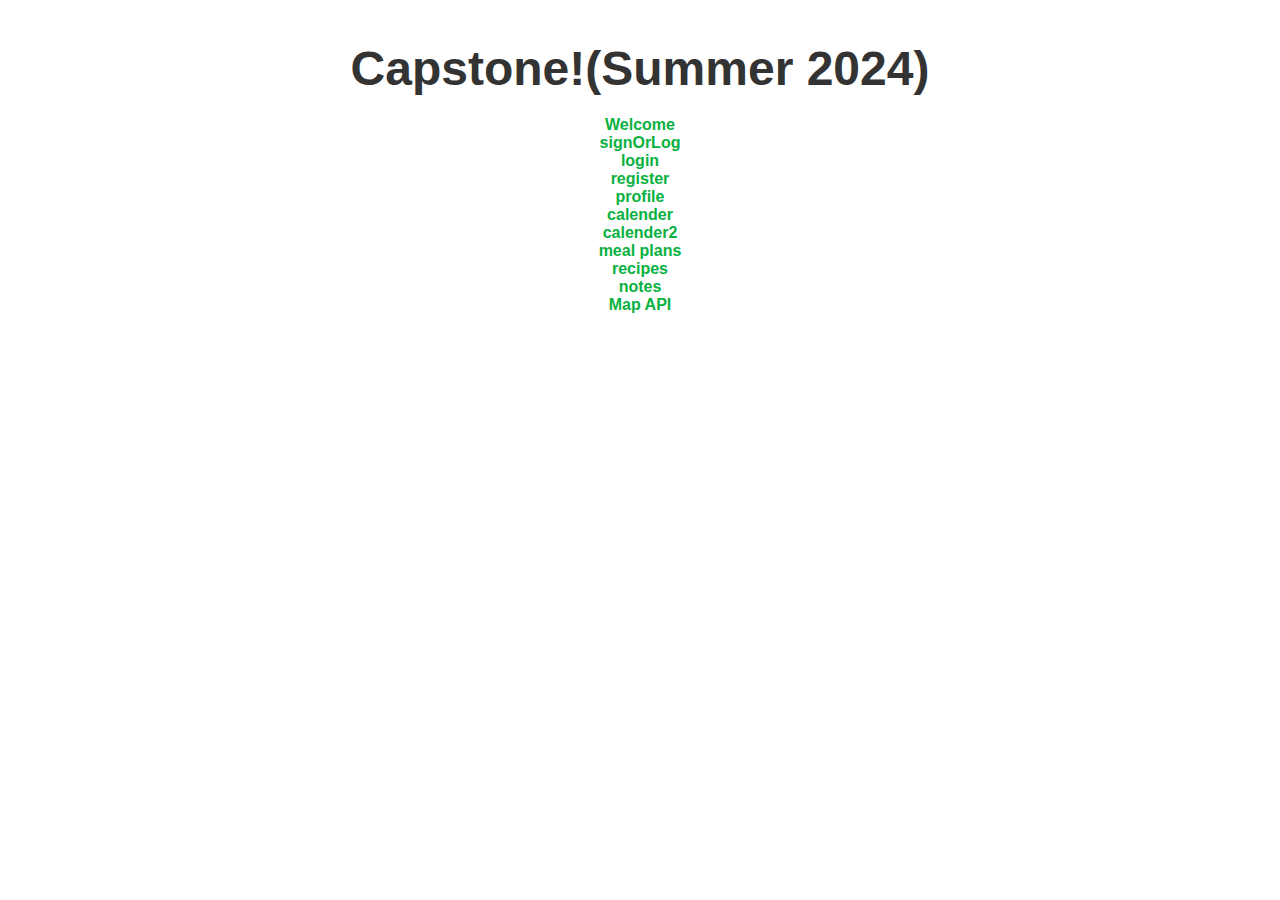
<file: index.html>
<!DOCTYPE html>
<html lang="en">
<head>
    <meta charset="UTF-8">
    <meta name="viewport" content="width=device-width, initial-scale=1.0">
    <title>Document</title>
    <link rel="stylesheet" href="style.css">
</head>
<body>
<h1>
    <b>Capstone!(Summer 2024)</b>
</h1>
    <a href="welcome">Welcome</a> <br>
    <a href="../signOrLog">signOrLog</a> <br>    
    <a href="../Login/">login</a> <br>
    <a href="../register">register</a> <br>
    <a href="../profile">profile</a> <br>
    <a href="../calender">calender</a> <br>
    <a href="../calendar2">calender2</a> <br>
    <a href="../meal-plan">meal plans</a> <br>
    <a href="../meal-plan/recipes/">recipes</a> <br>
    <a href="../notes">notes</a> <br>
    <a href="../calender/mapAPI">Map API</a> <br>
</body>

</html>
</file>
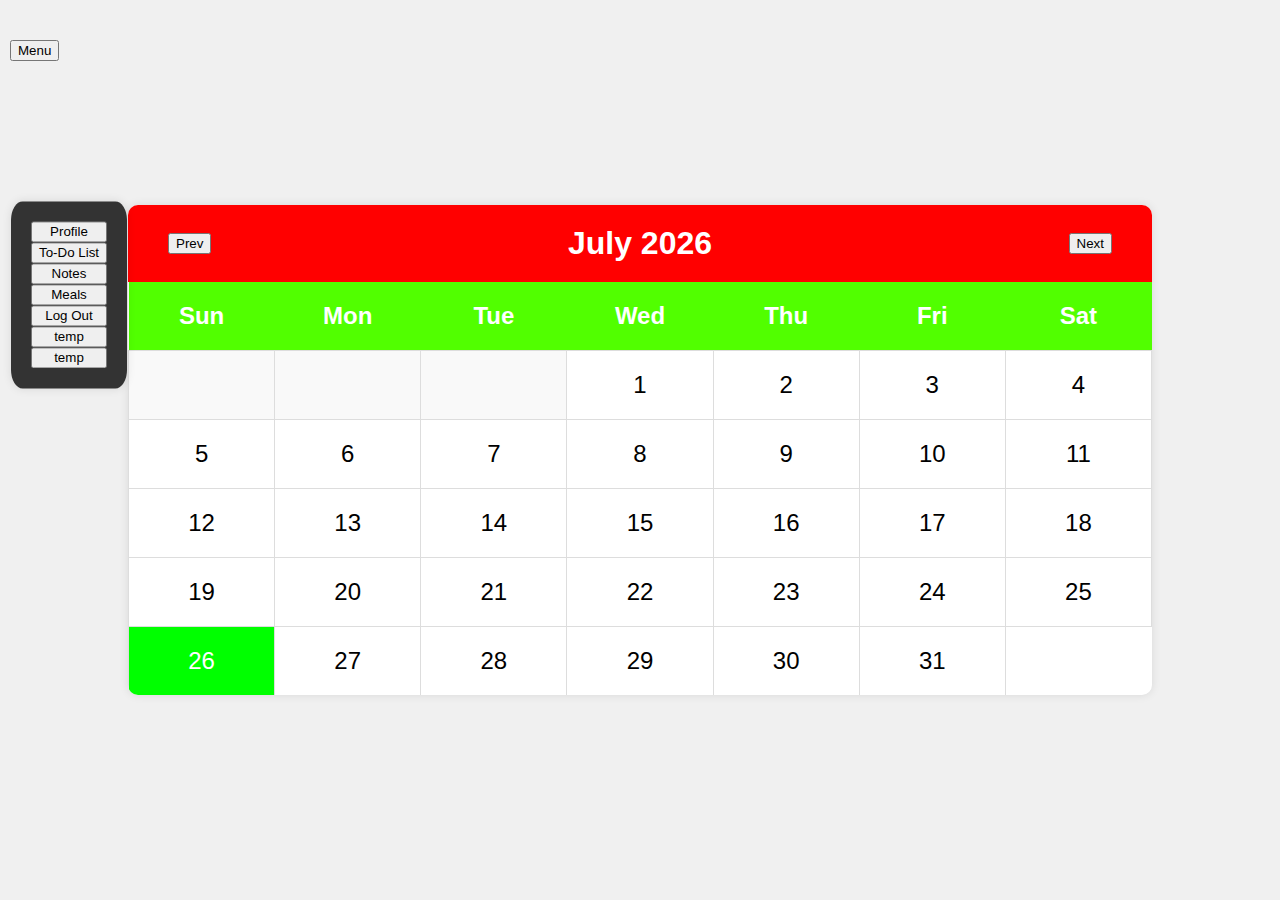
<file: calender/index.html>
<!DOCTYPE html>
<html lang="en">
<head>
    <meta charset="UTF-8">
    <meta name="viewport" content="width=device-width, initial-scale=1.0">
    <title>Calendar with Events</title>
    <link rel="stylesheet" href="style.css">
</head>
<body>
    
    <div id="toggle-button">
        <button onclick="toggleMenu()">Menu</button>
    </div>

    <!-- Menu -->
    <div class="menu" id="menu">
        <button onclick="goProfile()">Profile</button>
        <button onclick="goToDo()">To-Do List</button>
        <button onclick="goNotes()">Notes</button>
        <button onclick="goFood()">Meals</button>
        <button onclick="logOut()">Log Out</button>
        <button onclick="">temp</button>
        <button onclick="">temp</button>
        <!-- <button onclick="location.href='../Options'">Options</button> -->

        <a ></a>
    </div>
    
    <div id="calendar">
        <div id="header">
            <button id="prev">Prev</button>
            <h2 id="month-year"></h2>
            <button id="next">Next</button>
        </div>
        <table id="calendar-table">
            <thead>
                <tr>
                    <th>Sun</th>
                    <th>Mon</th>
                    <th>Tue</th>
                    <th>Wed</th>
                    <th>Thu</th>
                    <th>Fri</th>
                    <th>Sat</th>
                </tr>
            </thead>
            <tbody id="calendar-body">
            </tbody>
        </table>
    </div>

    <!-- Modal for adding events -->
    <div id="event-modal" class="modal">
        <div class="modal-content">
            <span class="close">&times;</span>
            <h2>Add Event</h2>
            <form id="event-form">
                <label for="event-date">Date:</label>
                <input type="text" id="event-date" name="date" readonly>
                <label for="event-desc">Description:</label>
                <textarea id="event-desc" name="desc"></textarea>
                <button type="submit">Add Event</button>
            </form>
        </div>
    </div>

    <script src="https://code.jquery.com/jquery-3.6.0.min.js"></script>
    <script src="scripts.js"></script>
</body>
</html>
</file>
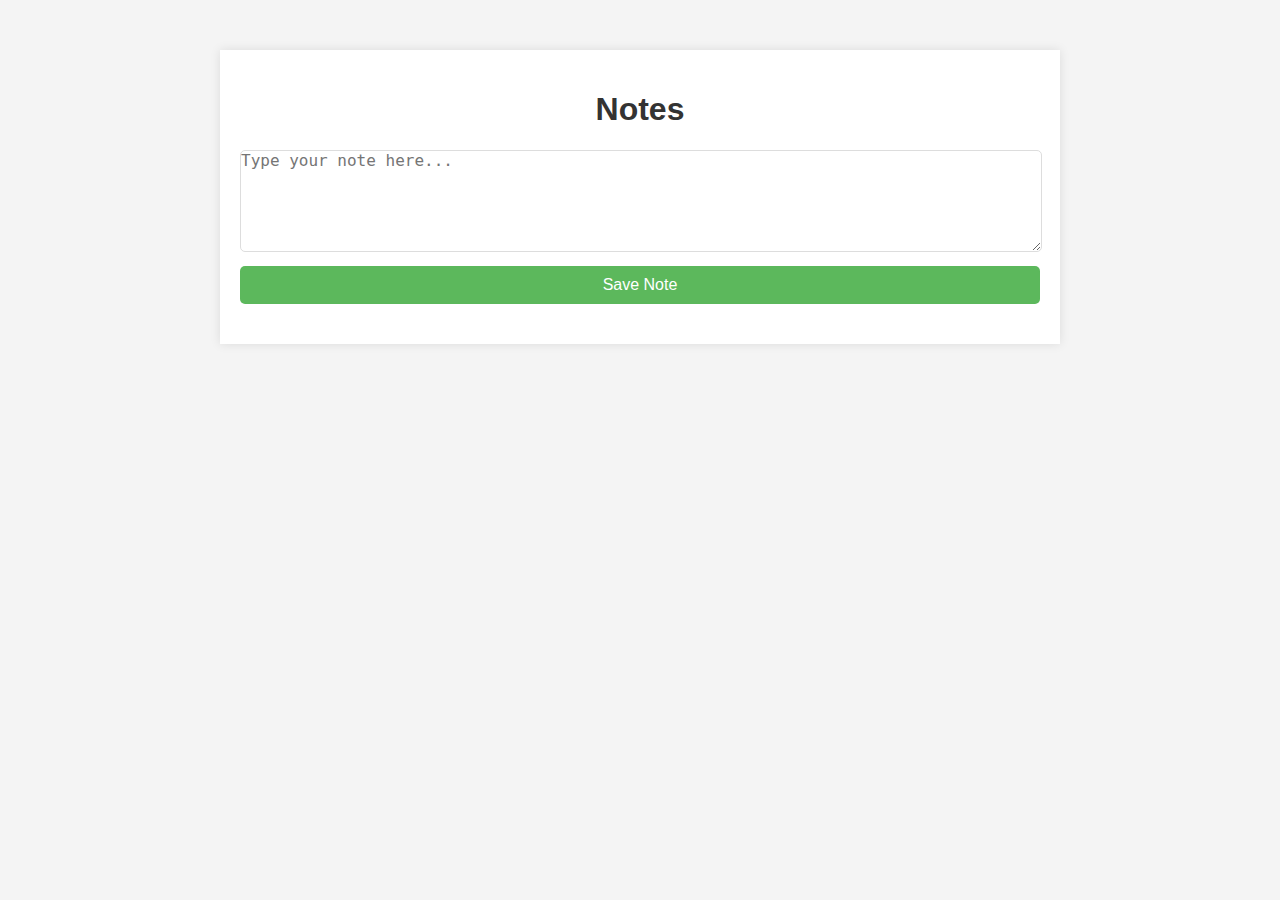
<file: notes/index.html>
<!DOCTYPE html>
<html lang="en">
<head>
    <meta charset="UTF-8">
    <meta name="viewport" content="width=device-width, initial-scale=1.0">
    <title>Notes</title>
    <link rel="stylesheet" href="style.css">
    <link rel="stylesheet" href="https://cdnjs.cloudflare.com/ajax/libs/font-awesome/6.0.0-beta3/css/all.min.css">
</head>
<body>
    <div class="container">
        <h1>Notes</h1>
        <textarea id="note-input" placeholder="Type your note here..."></textarea>
        <button id="save-button">Save Note</button>
        <div id="notes-container"></div>
    </div>

    <script src="script.js"></script>
</body>
</html>
</file>
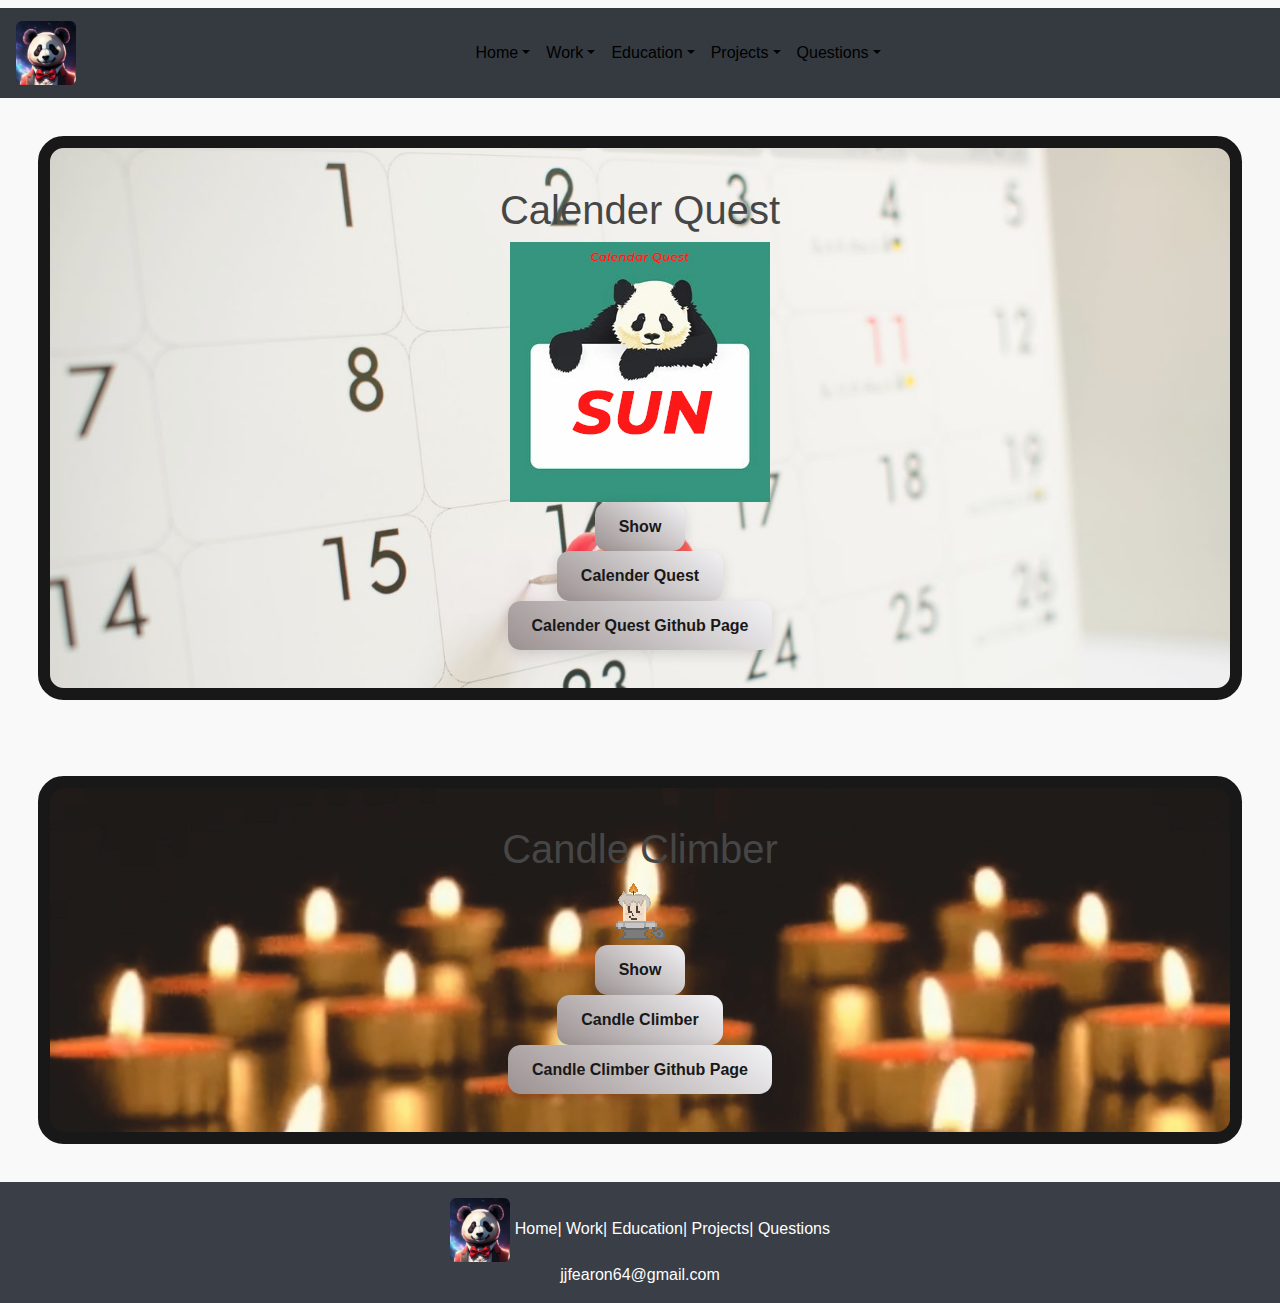
<file: Projects/index.html>
<!DOCTYPE html>
<html lang="en">

<head>
  <meta charset="UTF-8">
  <meta name="viewport" content="width=device-width, initial-scale=1.0">

  <title>Document</title>

  <link rel="stylesheet" href="https://cdn.jsdelivr.net/npm/bootstrap@4.6.2/dist/css/bootstrap.min.css">
  <link rel="stylesheet" href="style.css">
  <link rel="stylesheet" href="../main/mStyle.css">
  <link rel="icon" type="image/x-icon" href="../pictures/panlogo.jpg">
  <script src="https://cdn.jsdelivr.net/npm/jquery@3.7.1/dist/jquery.slim.min.js"></script>
  <link rel="stylesheet" href="https://use.fontawesome.com/releases/v5.7.0/css/all.css"
    integrity="sha384-lZN37f5QGtY3VHgisS14W3ExzMWZxybE1SJSEsQp9S+oqd12jhcu+A56Ebc1zFSJ" crossorigin="anonymous">
</head>

<body>
  <!-- header -->
  <h1 id="writetext" data-text="        All My Projects" style="color: aliceblue; text-align: center;"></h1>
  <!-- header -->

  <!-- navbar -->
  <div id="navbar-placeholder"></div>
  <!-- navbar -->

  <!-- Calender Quest -->
  <a name="Calender-Quest"></a>
  <div class="headerdiv" id="calenderb">
    <h1>Calender Quest</h1>
    <img src="../pictures/favicon.png" alt="">
    <button id="showCalender">Show</button>

    <div class="bodydiv" id="calender">
      <button id="hideCalender">Hide</button>
      <h1>Calendar & Notes Web App</h1>
      <p>
        A simple, interactive web application that combines event scheduling, note-taking, and Google Maps
        integration.
        Users can create, edit, and delete personal events and notes through an intuitive calendar interface.
      </p>

      <h2>🚀 Features</h2>
      <ul>
        <li><strong>📅 Event Management</strong>
          <ul>
            <li>Add, view, and delete events tied to specific dates.</li>
            <li>Display events in a dynamic calendar modal.</li>
            <li>Time input with AM/PM format conversion.</li>
          </ul>
        </li>
        <li><strong>📝 Notes Section</strong>
          <ul>
            <li>Create, save, and view custom notes per user.</li>
            <li>Autosaves notes using session data.</li>
          </ul>
        </li>
        <li><strong>📍 Google Maps Integration</strong>
          <ul>
            <li>Auto-locates and displays user's current location on a map using Geolocation API.</li>
            <li>Displays nearby places based on user's location.</li>
          </ul>
        </li>
      </ul>

      <h2>🛠️ Technologies Used</h2>
      <ul>
        <li>HTML, CSS, JavaScript (Vanilla & jQuery)</li>
        <li><a href="https://developers.google.com/maps/documentation/javascript" target="_blank"
            style="color: black;">Google Maps
            JavaScript
            API</a></li>
      </ul>

      <h2>📋 Usage</h2>
      <ul>
        <li>Click on a date to open the event modal.</li>
        <li>Fill in the event name and time, then save.</li>
        <li>Click "Delete" in the modal to remove an event.</li>
        <li>Use the notes panel to write and save free-form notes.</li>
        <li>Allow location access to see the map of your current location.</li>
      </ul>
    </div>

    <button id="calenderbutton1">Calender Quest</button>
    <button id="calenderbutton2">Calender Quest Github Page</button>
  </div>
  <!-- Calender Quest -->

  <!-- Candle Climber -->
  <a name="Candle-Climber"></a>
  <div class="headerdiv" id="candleb">
    <h1>Candle Climber</h1>
    <img src="../pictures/candle0.png" alt="">
    <button id="showCandle">Show</button>

    <div class="bodydiv" id="candle">
      <button id="hideCandle">Hide</button>
    </div>

    <button id="candlebutton1">Candle Climber</button>
    <button id="candlebutton2">Candle Climber Github Page</button>
  </div>
  <!-- Candle Climber -->

  <!-- footer -->
  <div id="footer-placeholder"></div>
  <!-- footer -->

</body>

<script src="script.js"></script>
<script src="../main/mScript.js"></script>
<script src="https://cdn.jsdelivr.net/npm/bootstrap@4.6.2/dist/js/bootstrap.bundle.min.js"></script>
</html>
</file>
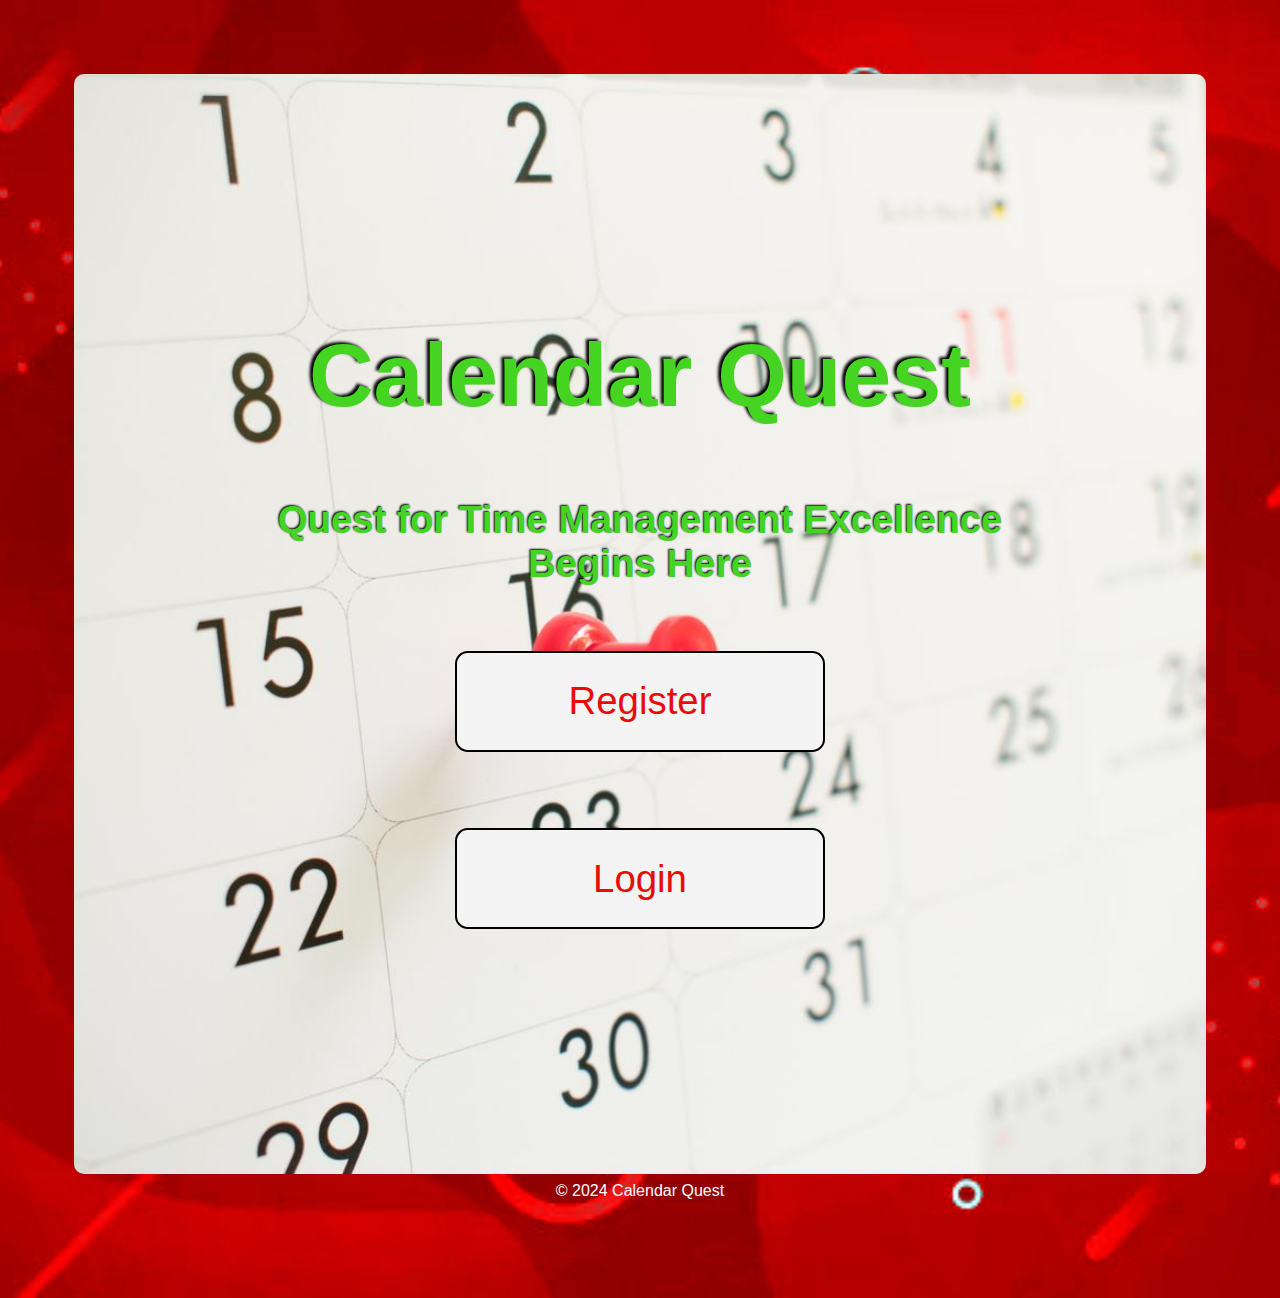
<file: signOrLog/index.html>
<!DOCTYPE html>
<html lang="en">
<head>
    <meta charset="UTF-8">
    <meta name="viewport" content="width=device-width, initial-scale=1.0">
    <title>Document</title>
    <link rel="stylesheet" href="style.css">
</head>
<body>
    <div id="pic">
        <div>
            <h1>Calendar Quest</h1>
            <h2>Quest for Time Management Excellence Begins Here</h2>
            <button id="button1">Register</button>
            <button id="button2">Login</button>
        </div>
    </div>
    <footer>
        <p>&copy; 2024 Calendar Quest</p>
    </footer>
    <script src="script.js"></script>
</body>
</html>
</file>
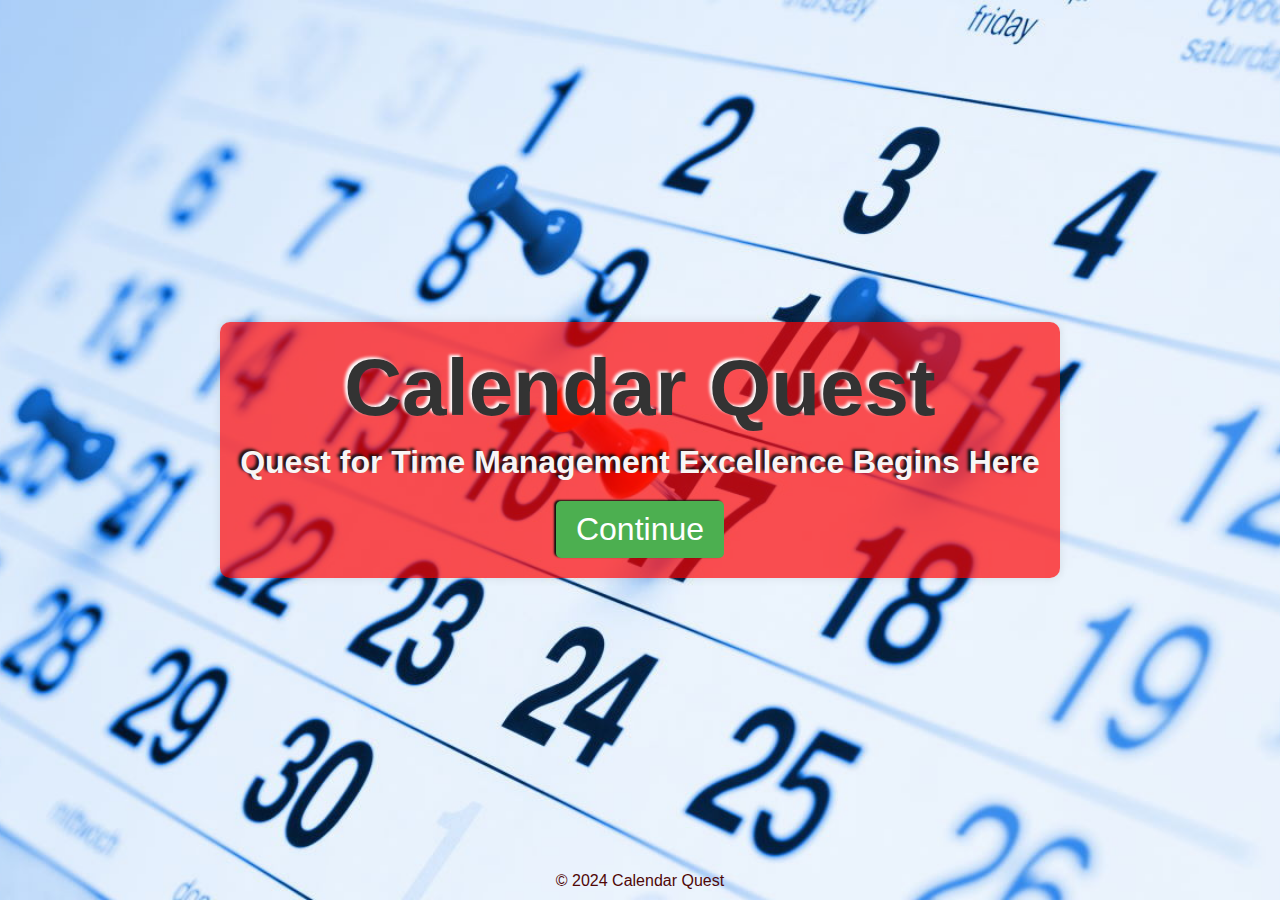
<file: welcome/index.html>
<!DOCTYPE html>
<html lang="en">
<head>
    <meta charset="UTF-8">
    <meta name="viewport" content="width=device-width, initial-scale=1.0">
    <title>Welcome</title>
    <link rel="stylesheet" href="style.css">
</head>
<body style="background-image: url('../fundraising-calendar.jpg');">
    <div id="blank-div">
        <div id="reg-div">
            <h1>Calendar Quest</h1>
            <h2>Quest for Time Management Excellence Begins Here</h2>
            <input type="button" id="button" value="Continue" />
        </div>
    </div>
    <footer>
        <p>&copy; 2024 Calendar Quest</p>
    </footer>
    <script src="script.js"></script>    
</body>
</html>
</file>
<file: style.css>
body {
    font-family: Arial, sans-serif;
    background-color: #fff;
    margin: 0;
    padding: 20px;
    text-align: center;
}

h1 {
    color: #333;
    margin-bottom: 20px;
}

a {
    color: #08b140;
    text-decoration: none;
    font-weight: bold;
}

a:hover {
    text-decoration: red underline;
}

b {
    font-size: 1.5em;
}

br {
    margin-bottom: 10px;
}

@media only screen and (max-width:700px) 
{
   
}

@media only screen and (min-width:1366.1px) 
{
   
}
</file>
<file: calender/style.css>
body {
    font-family: Arial, sans-serif;
    display: flex;
    justify-content: center;
    align-items: center;
    height: 100vh;
    background-color: #f0f0f0;
    margin: 0;
}

#calendar {
    background-color: #fff;
    border-radius: 10px;
    box-shadow: 0 0 10px rgba(0, 0, 0, 0.1);
    overflow: hidden;
    width: 80%;
    max-width: 1200px;
    margin: auto;
}

#header {
    display: flex;
    justify-content: space-between;
    align-items: center;
    padding: 20px 40px;
    background-color: #ff0000;
    color: white;
}

#header h2 {
    margin: 0;
    font-size: 2em;
}

#calendar-table {
    width: 100%;
    border-collapse: collapse;
}

#calendar-table th,
#calendar-table td {
    width: 14.28%;
    text-align: center;
    padding: 20px 0;
    font-size: 1.5em;
}

#calendar-table th {
    background-color: #51ff00;
    color: white;
}

#calendar-table td {
    border: 1px solid #ddd;
    position: relative;
}

#calendar-table td.empty {
    background-color: #f9f9f9;
}

#calendar-table td.active {
    background-color: #00ff00;
    color: white;
}

#calendar-table td .event {
    background-color: #ffcc00;
    border-radius: 5px;
    margin-top: 5px;
    padding: 2px;
    font-size: 0.8em;
}

.modal {
    display: none;
    position: fixed;
    z-index: 1;
    left: 0;
    top: 0;
    width: 100%;
    height: 100%;
    overflow: auto;
    background-color: rgb(0, 0, 0);
    background-color: rgba(0, 0, 0, 0.4);
    padding-top: 60px;
}

.modal-content {
    background-color: #fefefe;
    margin: 5% auto;
    padding: 20px;
    border: 1px solid #888;
    width: 50%;
}

.close {
    color: #aaa;
    float: right;
    font-size: 28px;
    font-weight: bold;
}

.close:hover,
.close:focus {
    color: black;
    text-decoration: none;
    cursor: pointer;
}

.menu {
    display: flex;
    flex-direction: column;
    position: absolute;
    top: 39%;
    left: 11px;
    border-radius: 10%;
    transform: translateY(-80%);
    background-color:#333;
    padding: 20px;
    box-shadow: 0 0 10px rgba(0,0,0,0.1);
    transition: left 0.3s ease;
    z-index: 1000; /* Ensure the menu appears above other elements */
}
.menu.collapsed {
    left: -220px; /* Adjust as per menu width */
}
#toggle-button {
    position: absolute;
    top: 40px;
    left: 10px;
    z-index: 1000;
}
</file>
<file: notes/style.css>
body {
  font-family: Arial, sans-serif;
  background-color: #f4f4f4;
  margin: 0;
  padding: 0;
}

.container {
  max-width: 800px;
  margin: 50px auto;
  padding: 20px;
  background-color: #fff;
  box-shadow: 0 0 10px rgba(0, 0, 0, 0.1);
}

h1 {
  text-align: center;
  color: #333;
}

textarea {
  width: 100%;
  height: 100px;
  margin-bottom: 10px;
  padding: 10px;
  font-size: 16px;
  border: 1px solid #ddd;
  border-radius: 5px;
}

button {
  display: block;
  width: 100%;
  padding: 10px;
  background-color: #5cb85c;
  color: #fff;
  border: none;
  border-radius: 5px;
  font-size: 16px;
  cursor: pointer;
}

button:hover {
  background-color: #4cae4c;
}

#notes-container {
  margin-top: 20px;
}

#note-input{
  padding: 0%;
}

.note {
  background-color: #e9e9e9;
  padding: 10px;
  margin-bottom: 10px;
  border-radius: 5px;
  display: flex;
  justify-content: space-between;
  align-items: center;
  word-wrap: break-word;
}

.note span {
  max-width: 95%;
  white-space: pre-wrap;
  word-wrap: break-word;
  overflow-wrap: break-word;
}

.remove-icon {
  color: #d9534f;
  cursor: pointer;
  font-size: 18px;
  margin-left: 10px;
}

.remove-icon:hover {
  color: #c9302c;
}
</file>
<file: Projects/style.css>
html, body {
  font-family: 'Segoe UI', Tahoma, Geneva, Verdana, sans-serif;
  line-height: 1.6;
  margin: 0;
  height: 100%;
  display: flex;
  flex-direction: column;
  background-color: #f9f9f9;
  color: #333;
}


.navbar-nav .dropdown-menu {
  background-color: #f8f9fa;
  border-radius: 0.5rem;
}

/* .navbar-nav .dropdown-item:hover {
  background-color: #e9ecef;
} */

#background-pic {
  height: 100vh;
  width: 100vw;
  object-fit: cover;
  position: fixed;
  left: 0;
  right: 0;
  top: 0;
  bottom: 0;
  z-index: -1;
}

.headerdiv {
  opacity: 90%;
  background-color: rgb(162, 0, 255);
  display: flex;
  justify-content: center;
  align-items: center;
  flex-direction: column;
  border: 1cqi solid #000000;
  border-radius: 2vw;
  margin: 1cm;
  padding: 1cm;
}


.bodydiv {
  background-color: antiquewhite;
  text-align: left;
  border: 1px solid #000000;
  border-radius: 10px;
  margin: 1cm;
  padding: 1cm;
}

footer {
  opacity: 99%;
  width: 100%;
  text-align: center;
  color: #ffffff;
  background-color: #292828;
  padding: 1rem 0;
}

button {
  display: inline-block;
  padding: 0.75em 1.5em;
  background: linear-gradient(35deg,#928686, #f2f2f5);
  font-size: 1rem;
  font-weight: 600;
  text-align: center;
  text-decoration: none;
  border: none;
  border-radius: 1vw;
  cursor: pointer;
  box-shadow: 0 4px 14px rgba(0, 0, 0, 0.15);
  transition: all 0.25s ease;
}

button:hover {
  background: linear-gradient(135deg, #f2f2f5, #928686);
  transform: translateY(-2px);
  box-shadow: 0 6px 20px rgba(0, 0, 0, 0.25);
}

button:active {
  transform: translateY(0);
  box-shadow: 0 3px 10px rgba(0, 0, 0, 0.2);
}

#calenderb {
  background-image: url(../pictures/images.jpg);
   background-size:cover;
  background-repeat: no-repeat;
}

#candleb {
  background-image: url(../pictures/Screenshot\ 2025-05-19\ 183204.png);
  background-size: cover;
  background-repeat: no-repeat;
}

#calender,
#candle {
  display: none;
}

/* h1,
h2 {
  color: #2c3e50;
}

h1 {
  font-size: 2rem;
  margin-bottom: 1rem;
}

h2 {
  margin-top: 2rem;
  font-size: 1.5rem;
}

ul {
  padding-left: 1.5rem;
  margin-bottom: 1rem;
}

ul ul {
  list-style-type: circle;
}

li {
  margin-bottom: 0.5rem;
} */

a {
  color: #ffffff;
  text-decoration: none;
}

a:hover {
  color: #9e9eac;
  text-decoration: none;
}


@media only screen and (max-width:700px) {}

@media only screen and (min-width:1366.1px) {}
</file>
<file: main/mStyle.css>
html,
body {
  font-family: 'Segoe UI', Tahoma, Geneva, Verdana, sans-serif;
  line-height: 1.6;
  margin: 0;
  height: 100%;
  display: flex;
  flex-direction: column;
  background-color: #f9f9f9;
  color: #333;
}

#logo {
  height: 5vw;
  border-radius: 10%;
}

.navbar-nav .dropdown-menu {
  left: 50%;
  transform: translateX(-50%);
  text-align: center;
  background-color: #f8f9fa;
  border-radius: 0.5rem;
}

.navbar {
  background-color: rgb(0, 252, 63);
}

.navbar .navbar-brand,
.navbar .nav-link {
  color: #000000 !important;
}

.navbar .nav-link:hover {
  color: #685959 !important;
}

/* #background-pic {
  height: 100vh;
  width: 100vw;
  object-fit: cover;
  position: fixed;
  left: 0;
  right: 0;
  top: 0;
  bottom: 0;
  z-index: -1;
} */

.headerdiv {
  opacity: 90%;
  background-color: rgb(162, 0, 255);
  display: flex;
  justify-content: center;
  align-items: center;
  flex-direction: column;
  border: 1cqi solid #000000;
  border-radius: 2vw;
  margin: 1cm;
  padding: 1cm;
}


.bodydiv {
  background-color: antiquewhite;
  text-align: left;
  border: 1px solid #000000;
  border-radius: 10px;
  margin: 1cm;
  padding: 1cm;
}

footer {
  opacity: 99%;
  width: 100%;
  text-align: center;
  color: #ffffff;
  background-color: #383c44;
  padding: 1rem 0;
}

button {
  display: inline-block;
  padding: 0.75em 1.5em;
  background: linear-gradient(35deg, #928686, #f2f2f5);
  font-size: 1rem;
  font-weight: 600;
  text-align: center;
  text-decoration: none;
  border: none;
  border-radius: 1vw;
  cursor: pointer;
  box-shadow: 0 4px 14px rgba(0, 0, 0, 0.15);
  transition: all 0.25s ease;
}

button:hover {
  background: linear-gradient(135deg, #f2f2f5, #928686);
  transform: translateY(-2px);
  box-shadow: 0 6px 20px rgba(0, 0, 0, 0.25);
}

button:active {
  transform: translateY(0);
  box-shadow: 0 3px 10px rgba(0, 0, 0, 0.2);
}

a {
  color: #ffffff;
  text-decoration: none;
}

a:hover {
  color: #9e9eac;
  text-decoration: none;
}
/* old700px */
@media only screen and (max-width: 570px) {

  .headerdiv,
  .bodydiv {
    margin: 0.5cm;
    padding: 0.5cm;
    border-radius: 4vw;
  }

  #logo {
    height: 10vw;
    border-radius: 10%;
    /* padding-right: 29vw; */
  }

  button {
    font-size: 0.9rem;
    padding: 0.5em 1em;
  }

  .navbar-nav .dropdown-menu {
    font-size: 0.9rem;
    transform: translateX(0%);
  }

  footer {
    font-size: 0.85rem;
    padding: 0.5rem 0;
  }
}

@media only screen and (min-width: 1366.1px) {

  .headerdiv,
  .bodydiv {
    max-width: 1200px;
    margin: 1cm auto;
    padding: 2cm;
  }

  button {
    font-size: 1.1rem;
    padding: 1em 2em;
  }

  .navbar-nav .dropdown-menu {
    font-size: 1.1rem;
  }

  footer {
    font-size: 1rem;
  }
}
</file>
<file: signOrLog/style.css>
body {
    font-family: Arial, sans-serif;
    background-image: url(../bg-red.jpg);
    background-repeat: no-repeat;
    background-size: cover;
    background-position: center;
    display: flex;
    flex-direction: column;
    justify-content: center;
    padding: 5vw;
}

div {
    color: rgb(69, 212, 34);
    border-radius: 50%;
    margin: 2px;
    padding: 10% 1%;
    display: flex;
    flex-direction: column;
    justify-content: center;
}

h1 {
    font-size: 7vw;
    text-align: center;
    font-family: "Calibri", sans-serif;
    text-shadow: -3px -2px 3px rgb(0, 0, 0);
    margin: 5%;
}

h2 {
    margin: 3%;
    text-align: center;
    font-size: 3vw;
    font-family: "Calibri", sans-serif;
    text-shadow: -1px -1px 2px rgb(0, 0, 0);
    background: transparent;
}

button {
    margin: 3vw 20vw 3vw 20vw;
    padding: 3%;
    font-size: 3vw;
    border: 2px solid black;
    background-color: #f4f4f4;
    color: #eb0a0a;
    border-radius: 1vw;
    cursor: pointer;
    transition: background-color 0.3s;
}

button:hover {
    background-color: azure;
}

footer {
    position: relative;
    bottom: 10px;
    width: 100%;
    text-align: center;
    color: #ffffff;
}

#pic {
    background-image: url(../images.jpg);
    background-repeat: no-repeat;
    background-size: cover;
    background-position: center;
    padding: 10%;
    /* margin-top: 15%; */
    border-radius: 10px;
  }

@media only screen and (max-width:700px) 
{
   
}

@media only screen and (min-width:1366.1px) 
{
   
}
</file>
<file: welcome/style.css>
body, h1, h2, p, input {
    margin: 0;
    padding: 0;
    box-sizing: border-box;
}

body {
    font-family: Arial, sans-serif;
    background-color: #f0f0f0;
    display: flex;
    flex-direction: column;
    min-height: 100vh;
    background-repeat: no-repeat;
  background-size: cover;
  background-position: center;
}

#blank-div {
    display: flex;
    justify-content: center;
    align-items: center;
    flex-grow: 1;
}

#reg-div {
    text-align: center;
    background-color: #ff0000af;
    padding: 20px;
    border-radius: 10px;
    box-shadow: 0 0 10px rgba(0, 0, 0, 0.1);
}

h1 {
    font-size: 5em;
    color: #333333;
    margin-bottom: 10px;
    text-shadow: -3px -2px 3px rgb(252, 252, 252);
}

h2 {
    font-size: 2em;
    color: #f8f5f5;
    margin-bottom: 20px;
    text-shadow: -3px -2px 3px rgb(15, 15, 15);
}

#button {
    background-color: #4CAF50;
    color: white;
    border: none;
    padding: 10px 20px;
    font-size: 2em;
    cursor: pointer;
    border-radius: 5px;
    transition: background-color 0.3s;
    box-shadow: -2px -1px 2px rgb(15, 15, 15);
}

#button:hover {
    background-color: #45a049;
}

footer {
    position: absolute;
    bottom: 10px;
    width: 100%;
    text-align: center;
    color: #500707;
  }

  @media only screen and (max-width:700px) 
{
   
}

@media only screen and (min-width:1366.1px) 
{
   
}
</file>
